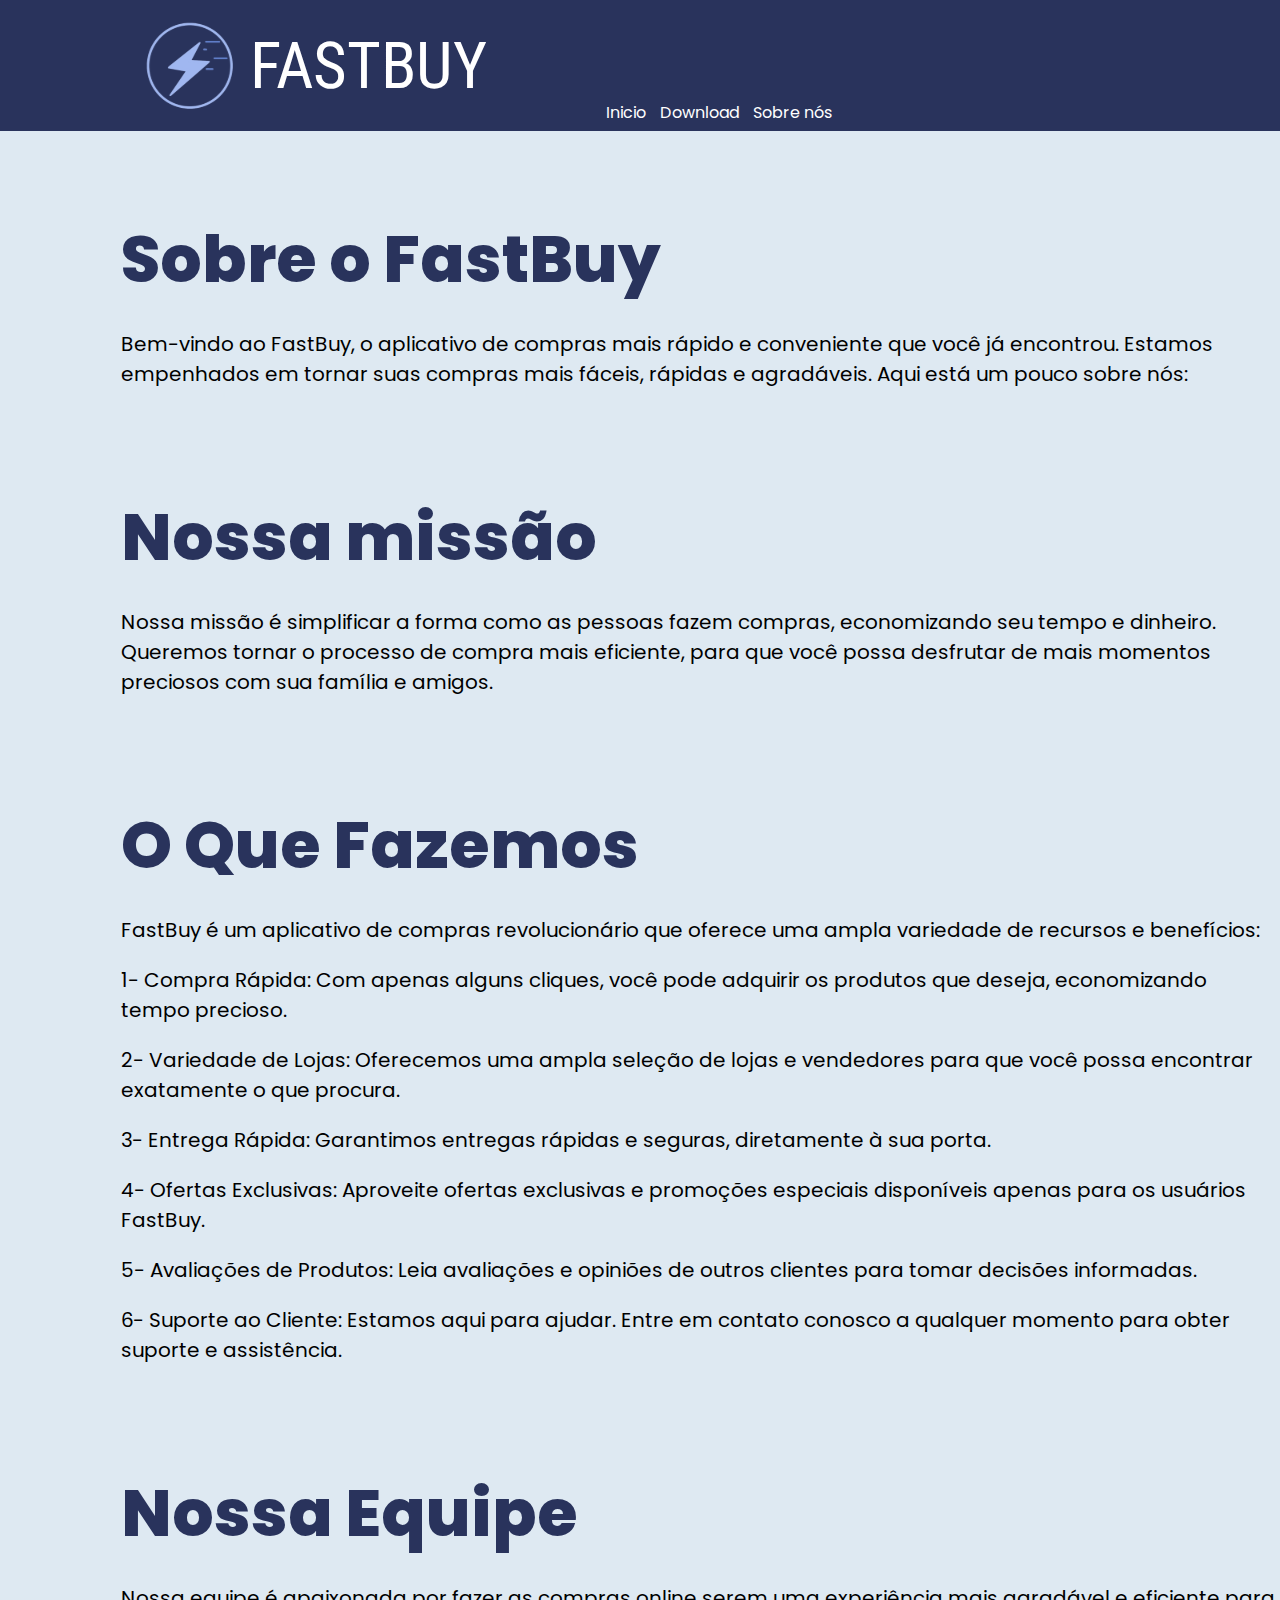
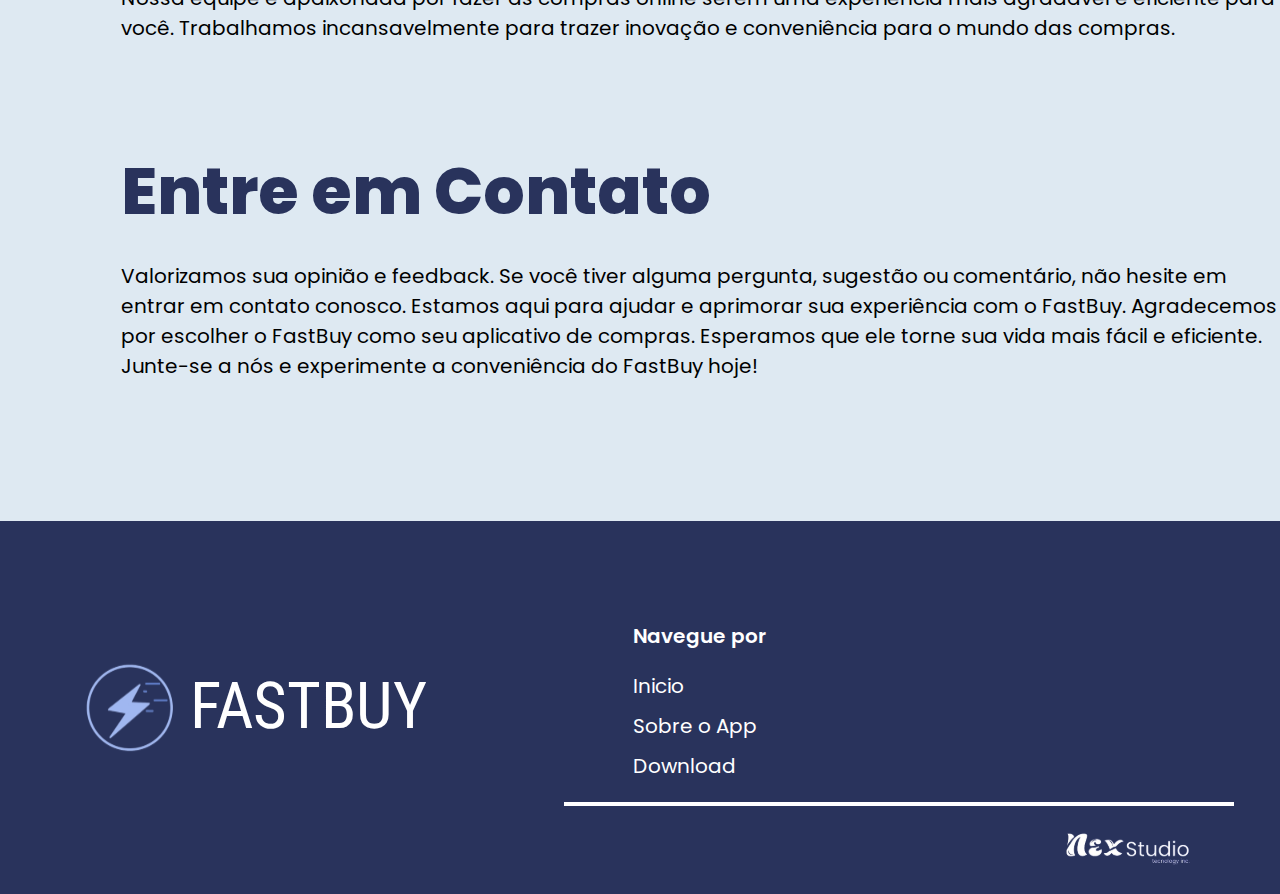
<file: SobreNos.html>
<!DOCTYPE html>
<html lang="pt-br">
<head>
    <meta charset="UTF-8">
    <meta name="viewport" content="width=device-width, initial-scale=1.0">
    <title>Fast Buy</title>
    <link rel="icon" href="Logos/Logologo.svg">
    <link rel="stylesheet" href="Sobre.css">
</head>
<body>
    <header>
        <div class="container-Logo">
        <img id="logo" src="Logos/Logologo.svg" alt="Logo" draggable="false" class="NavBar-Logo">
        <p id="FastBuy" class="FastBuy"><a href="Index.html">FASTBUY</a></p>
    </div>
    <nav>
    <ul>
       <li>Inicio</li>
       <li>Download</li>
       <li>Sobre nós</li>
    </ul>
</nav>
    </header>
    <section>
        <div class="container">
        <div><p class="titulo">Sobre o FastBuy</p></div>
        <div><p class="texto">
            Bem-vindo ao FastBuy, o aplicativo de compras mais rápido e conveniente que você já encontrou. Estamos empenhados em tornar suas compras mais fáceis, rápidas e agradáveis. Aqui está um pouco sobre nós:
        </p></div></div>
        <div class="container">
            <p class="titulo">Nossa missão</p>
            <p class="texto">Nossa missão é simplificar a forma como as pessoas fazem compras, economizando seu tempo e dinheiro. Queremos tornar o processo de compra mais eficiente, para que você possa desfrutar de mais momentos preciosos com sua família e amigos.</p>
        </div>
        <div class="container">
            <p class="titulo">O Que Fazemos</p>
            <p class="texto"> FastBuy é um aplicativo de compras revolucionário que oferece uma ampla variedade de recursos e benefícios:
            </p>
            <p class="texto">1- Compra Rápida: Com apenas alguns cliques, você pode adquirir os produtos que deseja, economizando tempo precioso.</p>
            <p class="texto">2- Variedade de Lojas: Oferecemos uma ampla seleção de lojas e vendedores para que você possa encontrar exatamente o que procura.</p>
            <p class="texto">3- Entrega Rápida: Garantimos entregas rápidas e seguras, diretamente à sua porta.</p>
            <p class="texto">4- Ofertas Exclusivas: Aproveite ofertas exclusivas e promoções especiais disponíveis apenas para os usuários FastBuy.</p>
            <p class="texto">5- Avaliações de Produtos: Leia avaliações e opiniões de outros clientes para tomar decisões informadas.</p>
            <p class="texto">6- Suporte ao Cliente: Estamos aqui para ajudar. Entre em contato conosco a qualquer momento para obter suporte e assistência.</p>
        </div>
        <div class="container">
            <P class="titulo">Nossa Equipe</P>
            <p class="texto">Nossa equipe é apaixonada por fazer as compras online serem uma experiência mais agradável e eficiente para você. Trabalhamos incansavelmente para trazer inovação e conveniência para o mundo das compras.</p>
        </div>
        <div class="container">
            <p class="titulo">Entre em Contato</p>
            <p class="texto">Valorizamos sua opinião e feedback. Se você tiver alguma pergunta, sugestão ou comentário, não hesite em entrar em contato conosco. Estamos aqui para ajudar e aprimorar sua experiência com o FastBuy.
                Agradecemos por escolher o FastBuy como seu aplicativo de compras. Esperamos que ele torne sua vida mais fácil e eficiente. Junte-se a nós e experimente a conveniência do FastBuy hoje!</p>
        </div>
    </section>

    <footer>
        <div class="section-footer">
        <div class="section-Logo-footer">
            <div class="container-logo-footer">
                <img src="Logos/Logologo.svg" draggable="false" class="Logo-footer">
                <p class="fastbuy">FASTBUY</p>
            </div>
        </div>
        <div class="section-conteudo-footer">
            <div class="container-conteudo">
                <nav class="nav-footer">
                    <ul class="ul-footer">
                        <p class="navegue">Navegue por</p>
                        <li id="Inicio" class="lista-footer">Inicio</li>
                        <li id="Sobre-App" class="lista-footer"><a href="Pages/SobreNos.html">Sobre o App</a></li>
                        <li  class="lista-footer">Download</li>
                    </ul>
                </nav>
                <div class="container-icon">
                    <i class="fa-brands fa-instagram insta"></i>
                     </div>
                <hr>
            <div class="container-text-rodape-footer">
                <img src="Logos/LogoRodapé.svg" draggable="false">
            </div>
        </div>
    </div>
</div> 
    </footer>
</body>
</html>
</file>
<file: Sobre.css>
@import url('https://fonts.googleapis.com/css2?family=Gruppo&family=Ma+Shan+Zheng&family=Poppins&family=Roboto+Condensed:ital,wght@0,100..900;1,100..900&family= Roboto:ital,wght@0,100;0,300;0,400;0,500;0,700;0,900;1,100;1,300;1,400;1,500;1,700;1,900&family=Salsa&display=swap');
body{
    margin: 0%;
    overflow-y: auto; 
    background-color: #DEE9F2;
}
::-webkit-scrollbar{
    width: 8px;
    background-color: #87b1ce;
}
::-webkit-scrollbar-thumb{
    background-color: #6a79b0;
    border-radius: 4px;
}
::-webkit-scrollbar-thumb:hover{
    background-color: #525f8f;
}
header {
    position: sticky;
    display: grid;
    grid-template-columns: auto 1fr;
    width: 100%;
    height: 131px;
    margin: 0%;
    background-color: #29335C;
    justify-content: center;
}
.container-Logo{
    display: flex;
    align-items: center;
    margin-left: 140px;
    cursor: pointer;
}
.NavBar-Logo{
    width: 100px;
    height: 92px;
}
.FastBuy{
    font-size: 65px;
    font-family: 'roboto condensed';
    color: #fff;
    margin: 0;
    padding-left: 10px;
}
nav{
    text-align: start;
    height: 131px;
}
a {
    text-decoration: none;
    color: inherit;
}
li {
    list-style-type: none;
    display: inline-block;
    padding-right: 10px;
    color: #fff;
    font-family: 'Poppins';
    cursor: pointer;
    transition: all ease-in-out 1s;
}
li:hover{
    color: #6A7FDB;
}
ul{
    list-style: none;
    padding: 0%;
    margin-top: 100px;
    margin-bottom: 0;
    padding-left: 15%;
}
@media screen and (max-width:850px){
    .container-Logo{
        height: 131px;
        margin-left: 40px;
    }
    ul{
        padding-left: 10%;
    }
    }
    
            /* Versão Mobile */
    @media screen and (max-width:450px) {
        .FastBuy{
            display: none;
        }
        li{
            padding-right: 10px;
        }
    }
    section{
        display: flex;
        align-items: center;
        flex-direction: column;
    }
    .titulo {
        font-size: 65px;
        font-weight: 800;
        font-family: 'Poppins';
        color: #29335C;
        margin: 0;
    }
    .texto{
        font-size: 20px;
        font-family: 'Poppins';
        width: 1159px;
    }
    .container {
        margin-left: 120px;
        margin-top: 80px;
    }
   @media screen and (max-width:850px) {
    .texto{
        width: 667px;
    }
   }
   @media screen and (max-width:450px) {
    .texto{
        width: 296px;
        font-size: 15px;
    }
    .titulo{
        font-size: 30px;
    }
    .container{
        margin-left: 40px;
    }
   }

    footer{
        width: 100%;
        height: 373px;
        background-color: #29335C;
        margin-top: 120px;
    }
    .section-footer {
        display: grid;
        grid-template-columns: auto auto;
    }
    .section-Logo-footer{
        display: flex;
        align-items: center;
        height: 373px;
        margin-left: 80px;
    }
    .container-logo-footer{
       display: flex;
    }
    .Logo-footer{
        width: 100px;
        height: 100px;
    }
    .fastbuy{
        font-size: 65px;
        font-family: 'roboto condensed';
        color: #fff;
        margin: 0;
        padding-top: 10px;
        padding-left: 10px;
    }
    .section-conteudo-footer{
        width: 100%;
    }
    .nav-footer{
        text-align: start;
        height: 131px;
    }
    .lista-footer {
        list-style-type: none;
        display: block;
        font-size: 20px;
        padding-right: 10px;
        padding-bottom: 10px;
        color: #fff;
        font-family: 'Poppins';
        cursor: pointer;
        transition: all ease-in-out 1s;
        width: 150px;
    }
    .lista-footer:hover{
        color: #6A7FDB;
    }
    .ul-footer{
        list-style: none;
        padding: 0%;
        margin-top: 100px;
        margin-bottom: 0;
        padding-left: 15%;
    }
    .navegue {
        font-size: 20px;
        font-weight: 600;
        font-family: 'Poppins';
        color: #fff;
    }
    .container-conteudo-icon{
        display: flex;
        float: right;
       
    }
    .insta{
        font-size: 30px;
        color: #fff;
        cursor: pointer;
        float: right;
        margin-right: 120px;
        margin-top: -15px;
    }
    hr {
        width: 666px;
        border: #fff solid 2px;
        margin-top: 50px;
        display: flex;
    }
    .container-text-rodape-footer{
        display: flex;
        float: right;
        margin-right: 40px;
    }
    @media screen and (max-width:850px) {
        .Logo-footer{
            width: 74px;
            height: 74px;
        }
        .fastbuy{
            font-size: 50px;
        }
        .insta{
            margin-right: 80px;
        }
        hr {
            width: 318px;
        }
    }
    @media screen and (max-width:450px) {
        .section-footer{
            display: flex;
            flex-direction: column;
        }
        footer{
            height: auto;
        }
        .section-Logo-footer{
            display: none;
        }
        .container-text-rodape-footer{
            display: flex;
            float: right;
            margin-right: 10px;
        }
        .ul-footer{
            margin-top: 40px;
        }
    }
</file>
